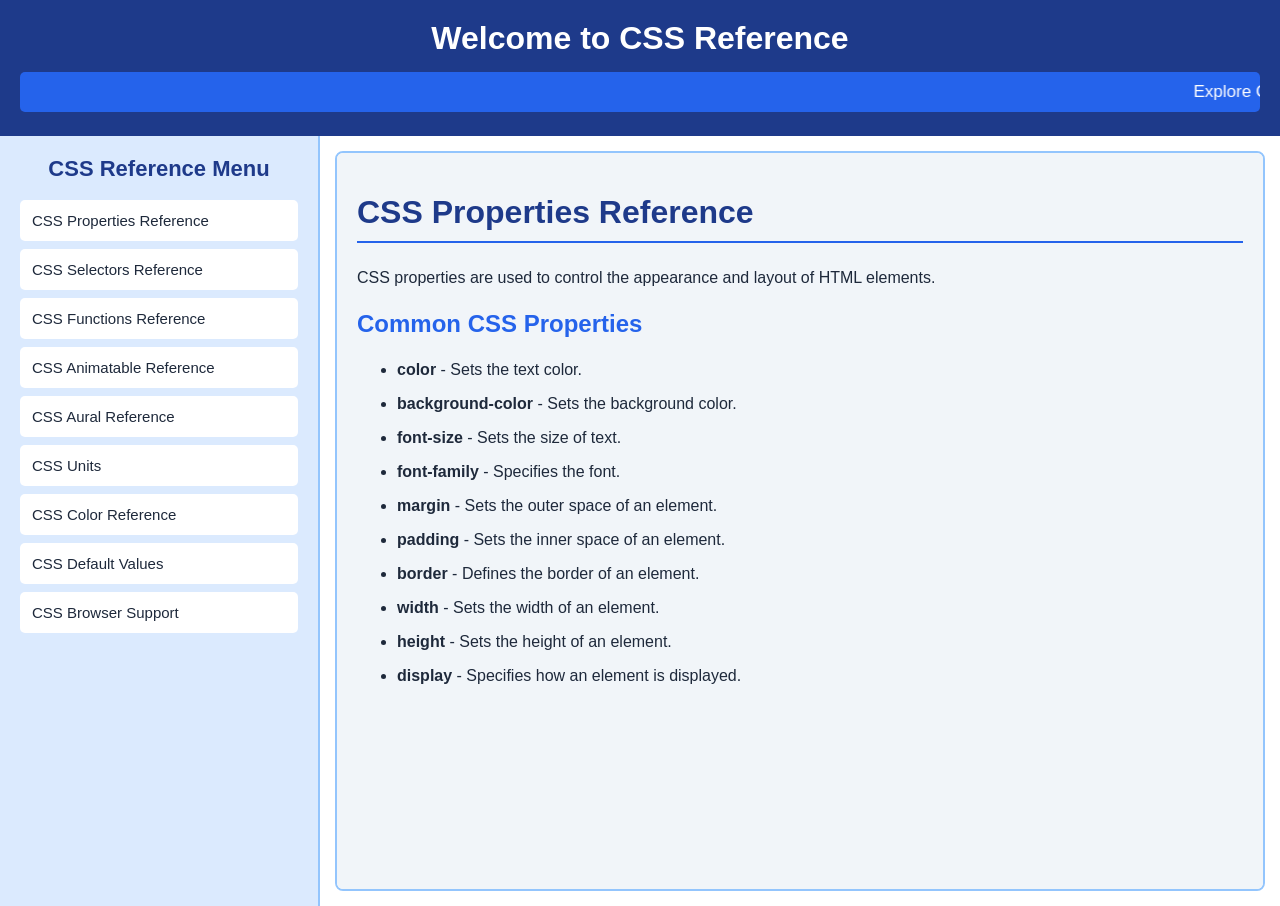
<file: index.html>
<!DOCTYPE html>
<html lang="en">
<head>
    <meta charset="UTF-8">
    <meta name="viewport" content="width=device-width, initial-scale=1.0">
    <title>CSS Reference</title>

   
    <link rel="stylesheet" href="style.css">
</head>

<body>

    
    <header>
        
        <h1>Welcome to CSS Reference</h1>

        
        <marquee>Explore CSS Properties, Selectors, Functions, Units, Colors and More!</marquee>
    </header>

    
    <div class="container">


        <nav>
            <h2>CSS Reference Menu</h2>

            <a href="properties.html" target="contentFrame">
                CSS Properties Reference
            </a>

            <a href="selectors.html" target="contentFrame">
                CSS Selectors Reference
            </a>

            <a href="functions.html" target="contentFrame">
                CSS Functions Reference
            </a>

            <a href="animatable.html" target="contentFrame">
                CSS Animatable Reference
            </a>

            <a href="aural.html" target="contentFrame">
                CSS Aural Reference
            </a>

            <a href="units.html" target="contentFrame">
                CSS Units
            </a>

            <a href="colors.html" target="contentFrame">
                CSS Color Reference
            </a>

            <a href="defaults.html" target="contentFrame">
                CSS Default Values
            </a>

            <a href="browser.html" target="contentFrame">
                CSS Browser Support
            </a>
        </nav>

        
        <main>

            <iframe
                name="contentFrame"
                src="properties.html"
                title="CSS Reference Content">
            </iframe>
        </main>

    </div>

</body>
</html>
</file>
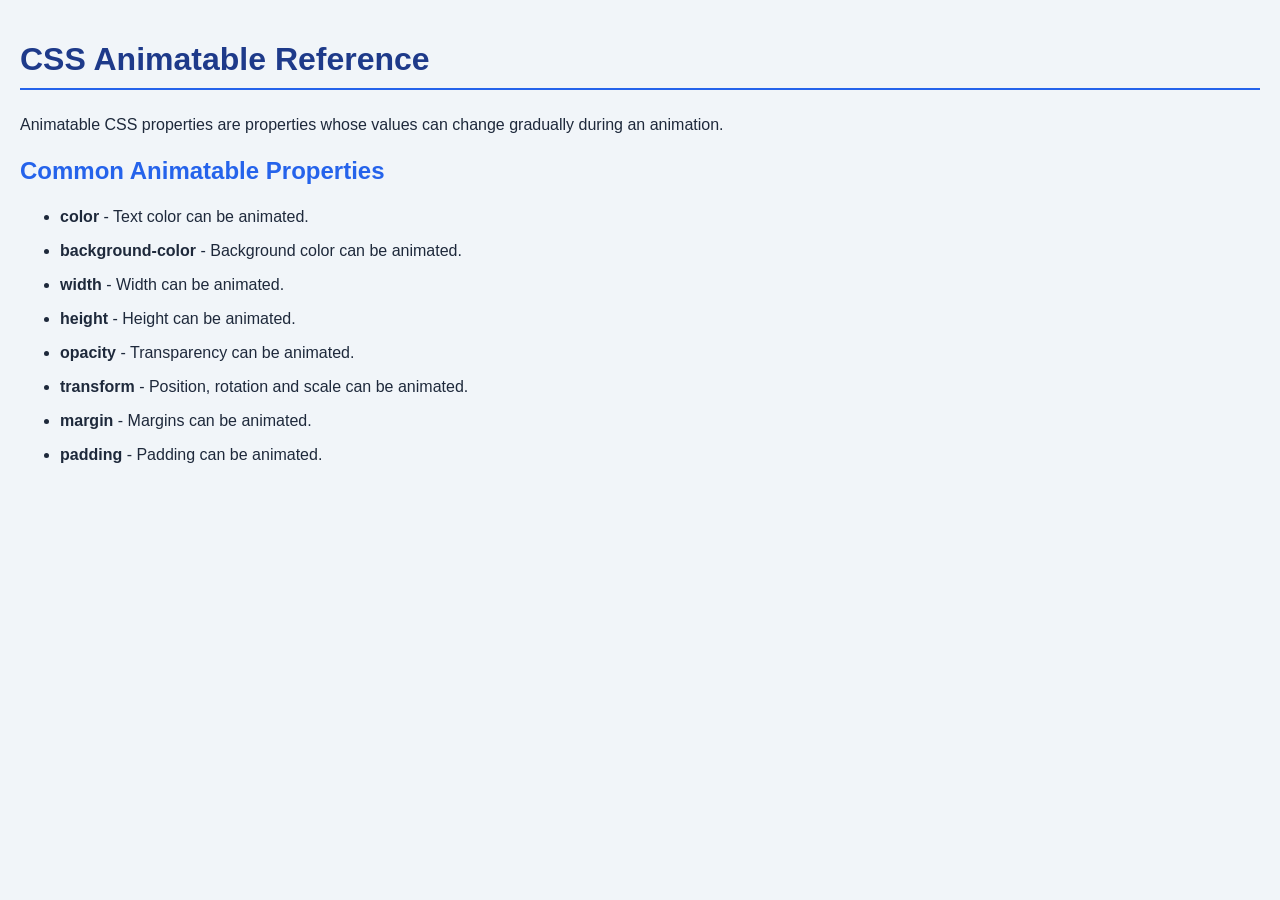
<file: animatable.html>
<!DOCTYPE html>
<html>
<head>
    <title>CSS Animatable</title>
    <link rel="stylesheet" href="style.css">
</head>

<body>

    <div class="reference">
        <h1>CSS Animatable Reference</h1>

        <p>
            Animatable CSS properties are properties whose values can change
            gradually during an animation.
        </p>

        <h2>Common Animatable Properties</h2>

        <ul>
            <li><b>color</b> - Text color can be animated.</li>
            <li><b>background-color</b> - Background color can be animated.</li>
            <li><b>width</b> - Width can be animated.</li>
            <li><b>height</b> - Height can be animated.</li>
            <li><b>opacity</b> - Transparency can be animated.</li>
            <li><b>transform</b> - Position, rotation and scale can be animated.</li>
            <li><b>margin</b> - Margins can be animated.</li>
            <li><b>padding</b> - Padding can be animated.</li>
        </ul>
    </div>

</body>
</html>
</file>
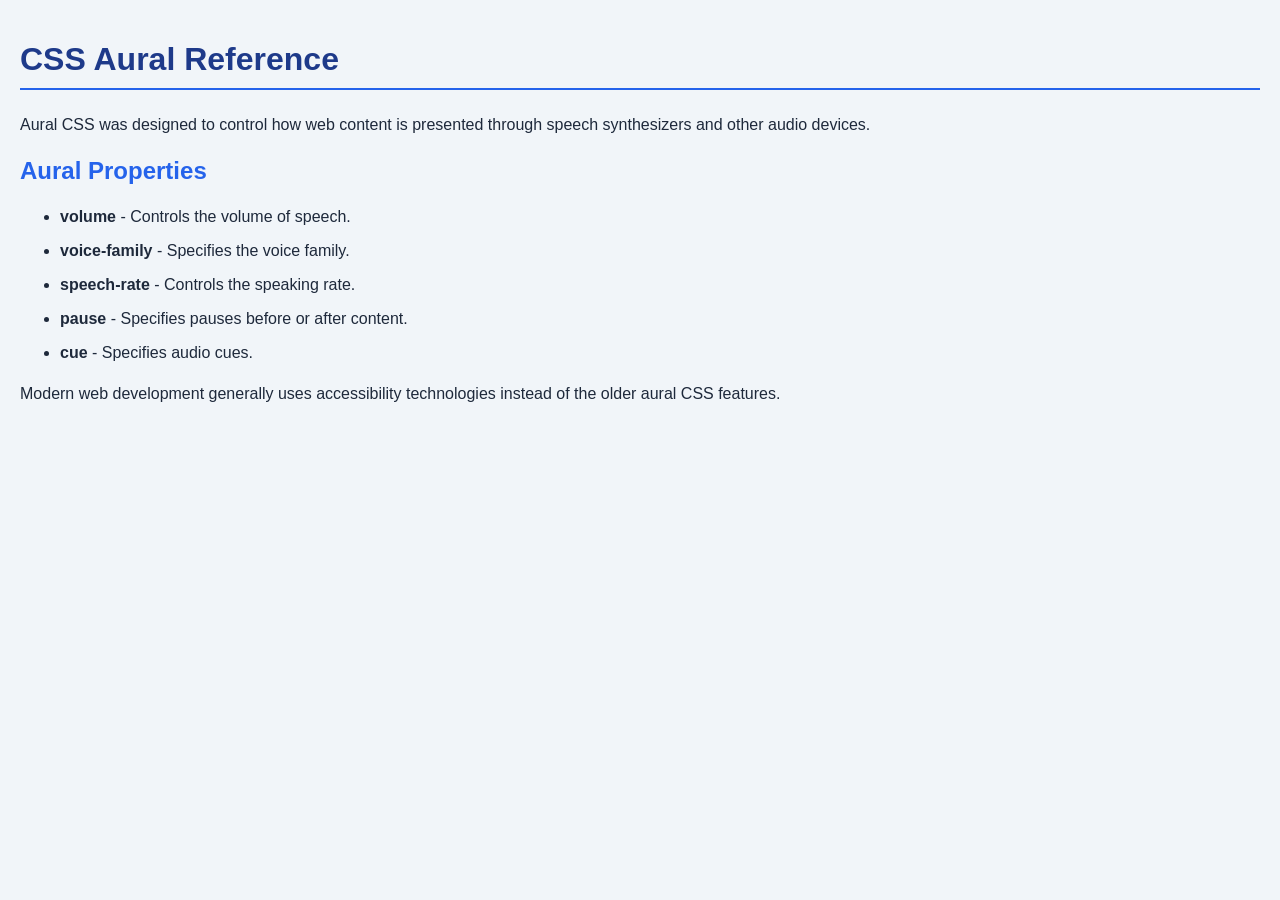
<file: aural.html>
<!DOCTYPE html>
<html>
<head>
    <title>CSS Aural</title>
    <link rel="stylesheet" href="style.css">
</head>

<body>

    <div class="reference">
        <h1>CSS Aural Reference</h1>

        <p>
            Aural CSS was designed to control how web content is presented
            through speech synthesizers and other audio devices.
        </p>

        <h2>Aural Properties</h2>

        <ul>
            <li><b>volume</b> - Controls the volume of speech.</li>
            <li><b>voice-family</b> - Specifies the voice family.</li>
            <li><b>speech-rate</b> - Controls the speaking rate.</li>
            <li><b>pause</b> - Specifies pauses before or after content.</li>
            <li><b>cue</b> - Specifies audio cues.</li>
        </ul>

        <p>
            Modern web development generally uses accessibility technologies
            instead of the older aural CSS features.
        </p>
    </div>

</body>
</html>
</file>
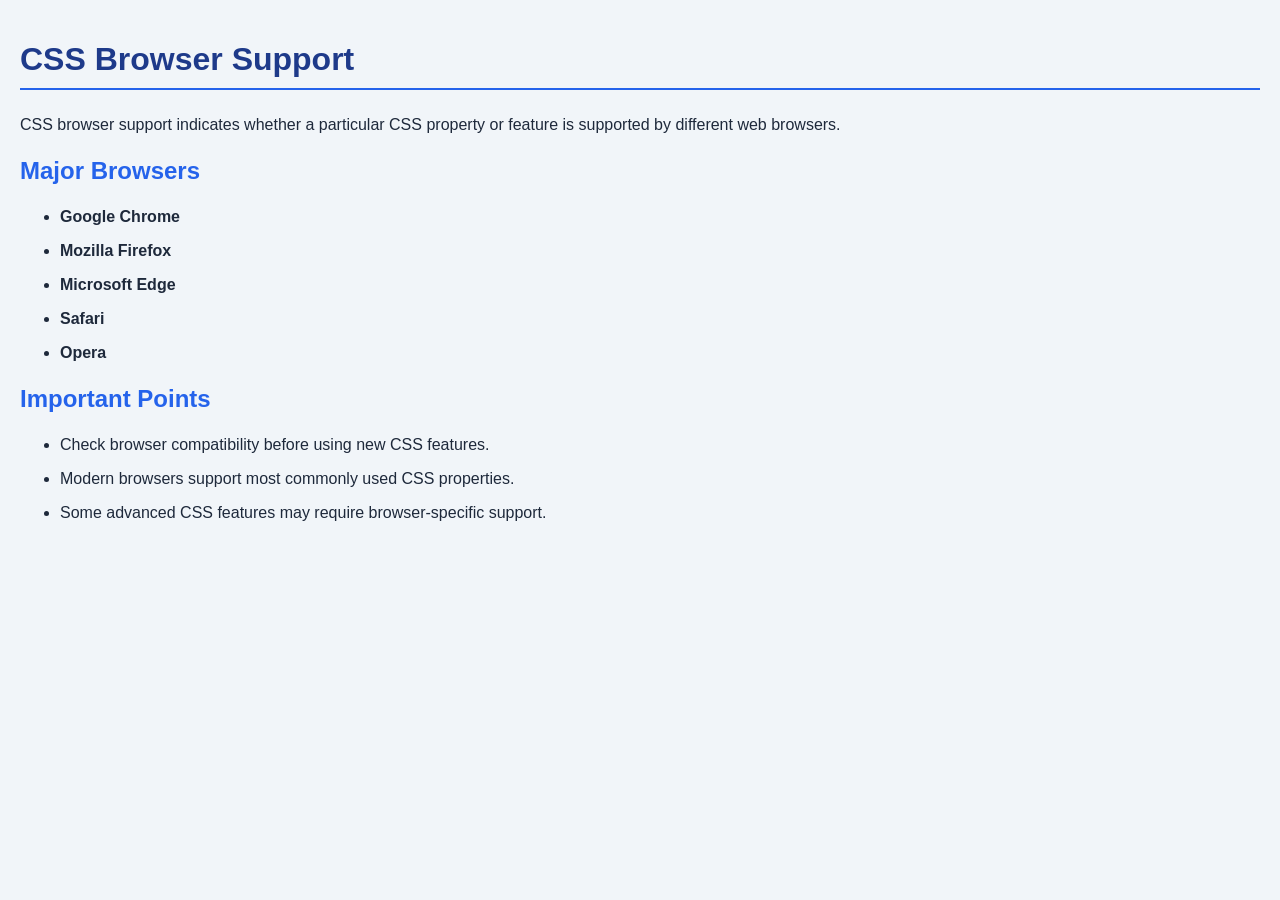
<file: browser.html>
<!DOCTYPE html>
<html>
<head>
    <title>CSS Browser Support</title>
    <link rel="stylesheet" href="style.css">
</head>

<body>

    <div class="reference">
        <h1>CSS Browser Support</h1>

        <p>
            CSS browser support indicates whether a particular CSS property
            or feature is supported by different web browsers.
        </p>

        <h2>Major Browsers</h2>

        <ul>
            <li><b>Google Chrome</b></li>
            <li><b>Mozilla Firefox</b></li>
            <li><b>Microsoft Edge</b></li>
            <li><b>Safari</b></li>
            <li><b>Opera</b></li>
        </ul>

        <h2>Important Points</h2>

        <ul>
            <li>Check browser compatibility before using new CSS features.</li>
            <li>Modern browsers support most commonly used CSS properties.</li>
            <li>Some advanced CSS features may require browser-specific support.</li>
        </ul>
    </div>

</body>
</html>
</file>
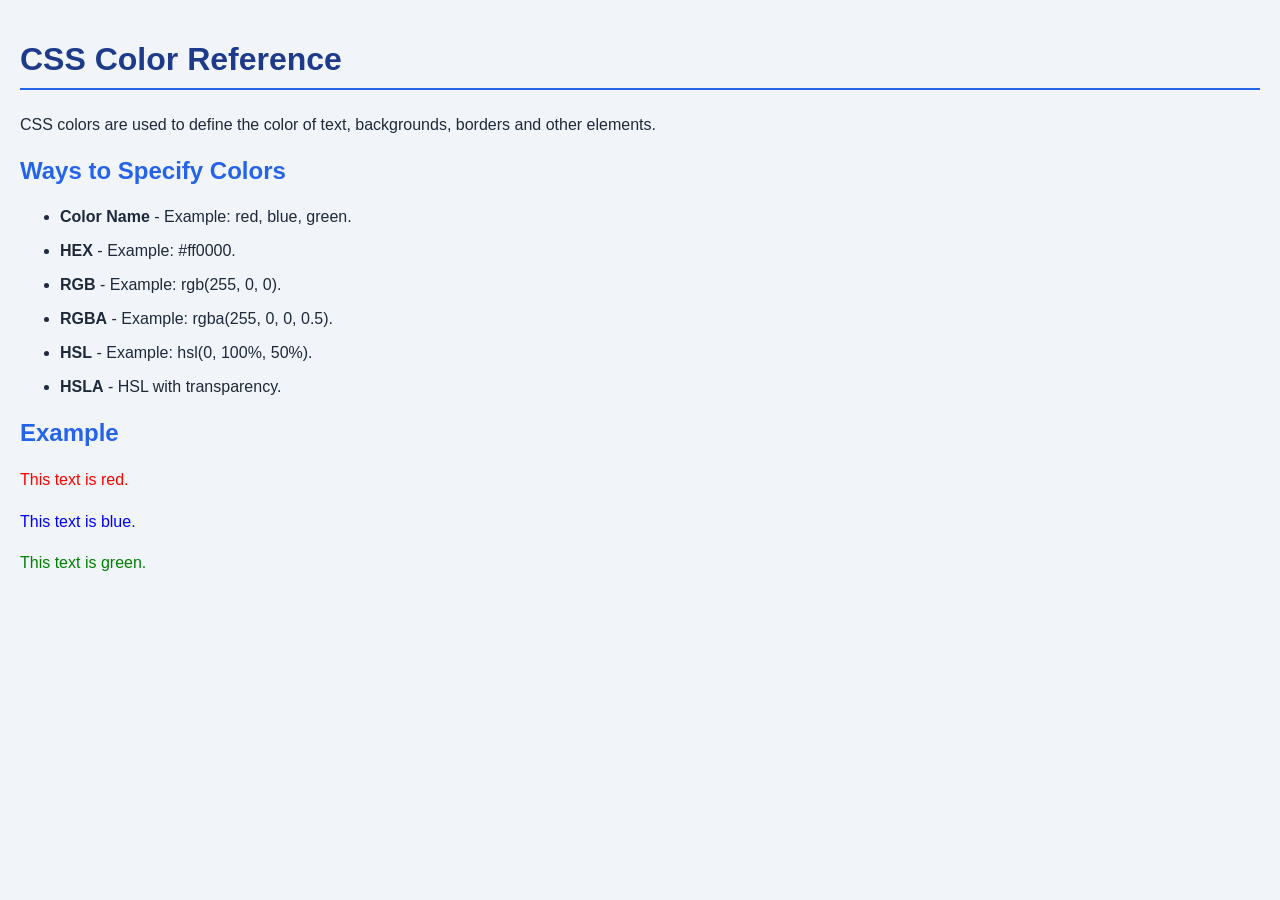
<file: colors.html>
<!DOCTYPE html>
<html>
<head>
    <title>CSS Colors</title>
    <link rel="stylesheet" href="style.css">
</head>

<body>

    <div class="reference">
        <h1>CSS Color Reference</h1>

        <p>
            CSS colors are used to define the color of text, backgrounds,
            borders and other elements.
        </p>

        <h2>Ways to Specify Colors</h2>

        <ul>
            <li><b>Color Name</b> - Example: red, blue, green.</li>
            <li><b>HEX</b> - Example: #ff0000.</li>
            <li><b>RGB</b> - Example: rgb(255, 0, 0).</li>
            <li><b>RGBA</b> - Example: rgba(255, 0, 0, 0.5).</li>
            <li><b>HSL</b> - Example: hsl(0, 100%, 50%).</li>
            <li><b>HSLA</b> - HSL with transparency.</li>
        </ul>

        <h2>Example</h2>

        <p style="color: red;">This text is red.</p>
        <p style="color: blue;">This text is blue.</p>
        <p style="color: green;">This text is green.</p>
    </div>

</body>
</html>
</file>
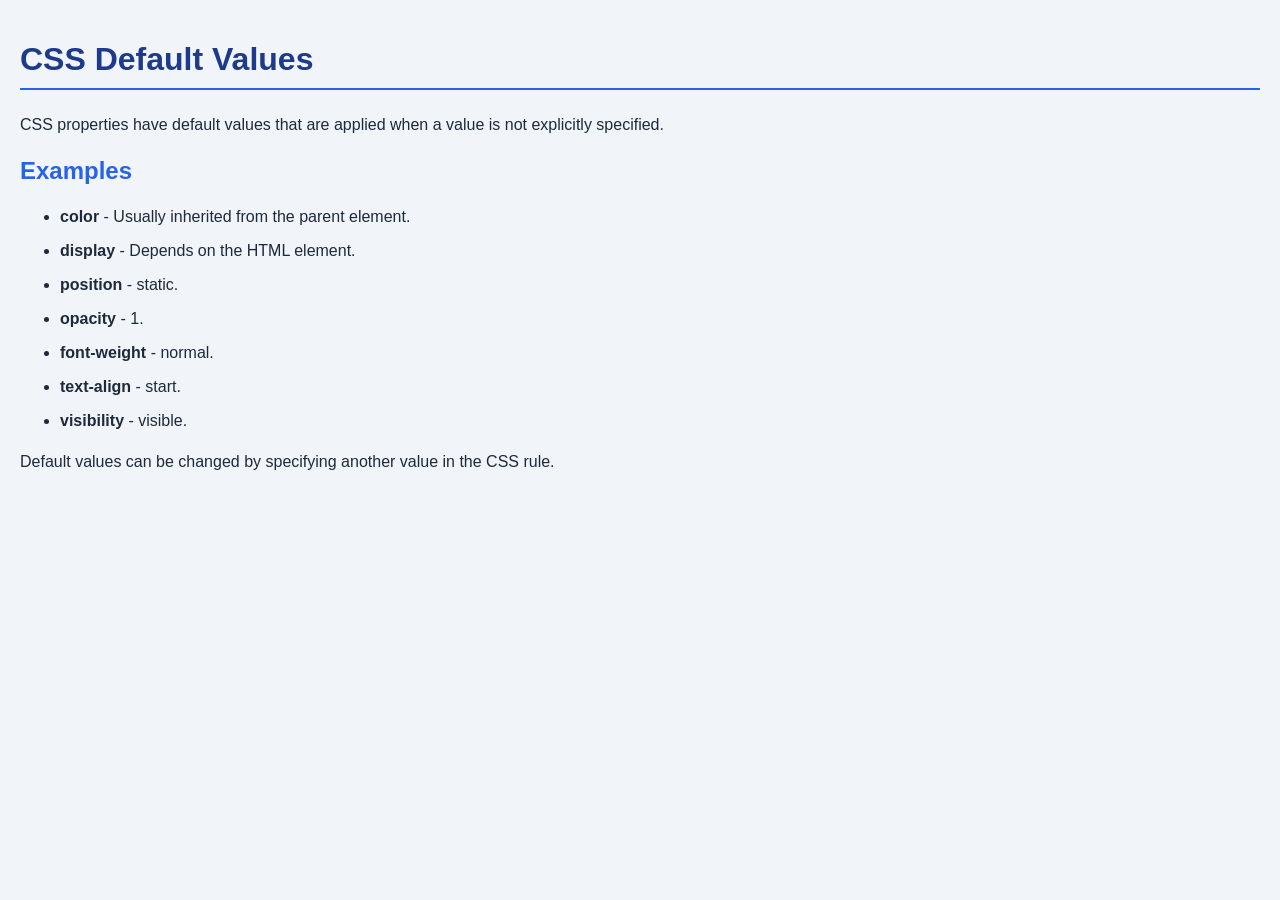
<file: defaults.html>
<!DOCTYPE html>
<html>
<head>
    <title>CSS Default Values</title>
    <link rel="stylesheet" href="style.css">
</head>

<body>

    <div class="reference">
        <h1>CSS Default Values</h1>

        <p>
            CSS properties have default values that are applied when a value
            is not explicitly specified.
        </p>

        <h2>Examples</h2>

        <ul>
            <li><b>color</b> - Usually inherited from the parent element.</li>
            <li><b>display</b> - Depends on the HTML element.</li>
            <li><b>position</b> - static.</li>
            <li><b>opacity</b> - 1.</li>
            <li><b>font-weight</b> - normal.</li>
            <li><b>text-align</b> - start.</li>
            <li><b>visibility</b> - visible.</li>
        </ul>

        <p>
            Default values can be changed by specifying another value
            in the CSS rule.
        </p>
    </div>

</body>
</html>
</file>
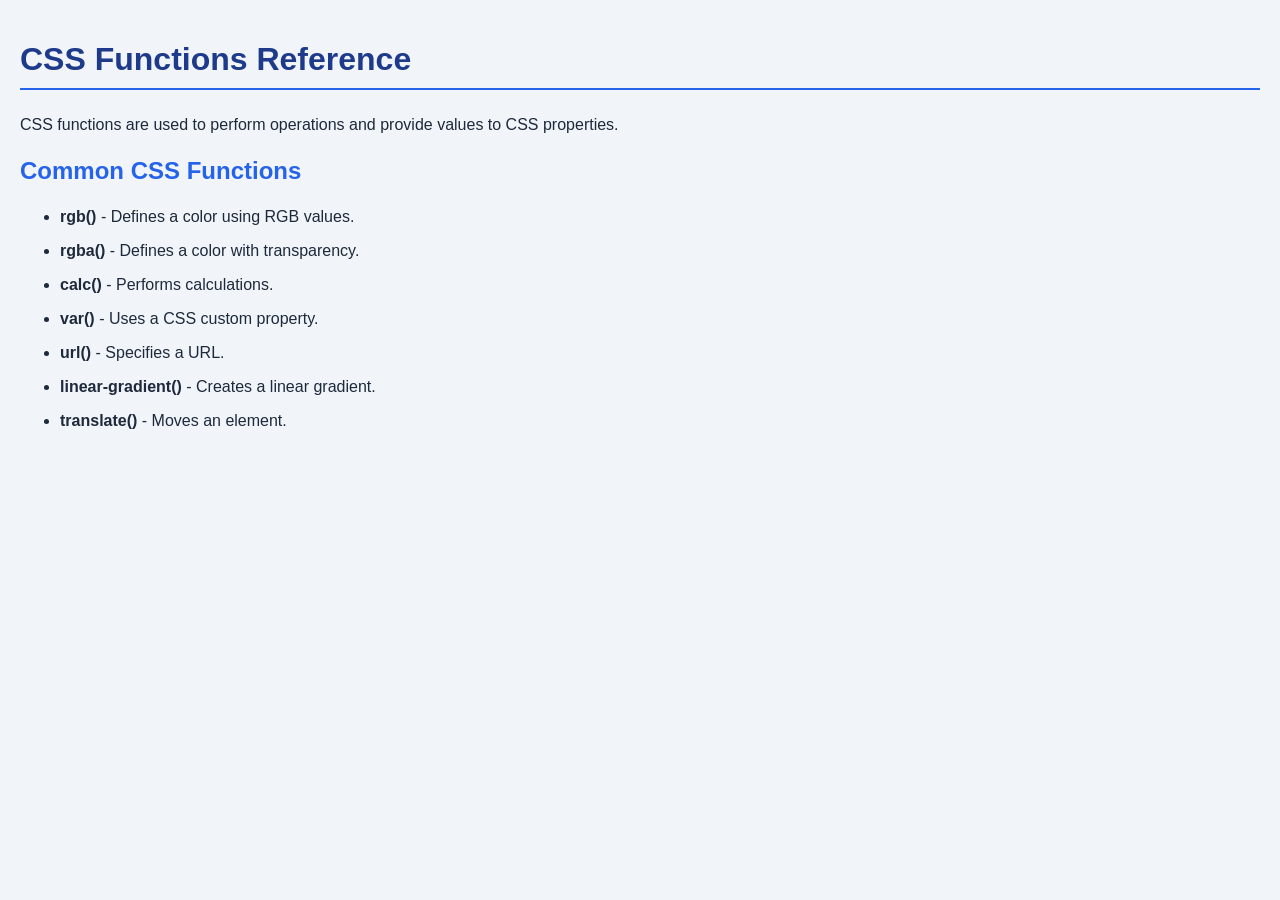
<file: functions.html>
<!DOCTYPE html>
<html>
<head>
    <title>CSS Functions</title>
    <link rel="stylesheet" href="style.css">
</head>

<body>

    <div class="reference">
        <h1>CSS Functions Reference</h1>

        <p>
            CSS functions are used to perform operations and provide values
            to CSS properties.
        </p>

        <h2>Common CSS Functions</h2>

        <ul>
            <li><b>rgb()</b> - Defines a color using RGB values.</li>
            <li><b>rgba()</b> - Defines a color with transparency.</li>
            <li><b>calc()</b> - Performs calculations.</li>
            <li><b>var()</b> - Uses a CSS custom property.</li>
            <li><b>url()</b> - Specifies a URL.</li>
            <li><b>linear-gradient()</b> - Creates a linear gradient.</li>
            <li><b>translate()</b> - Moves an element.</li>
        </ul>
    </div>

</body>
</html>
</file>
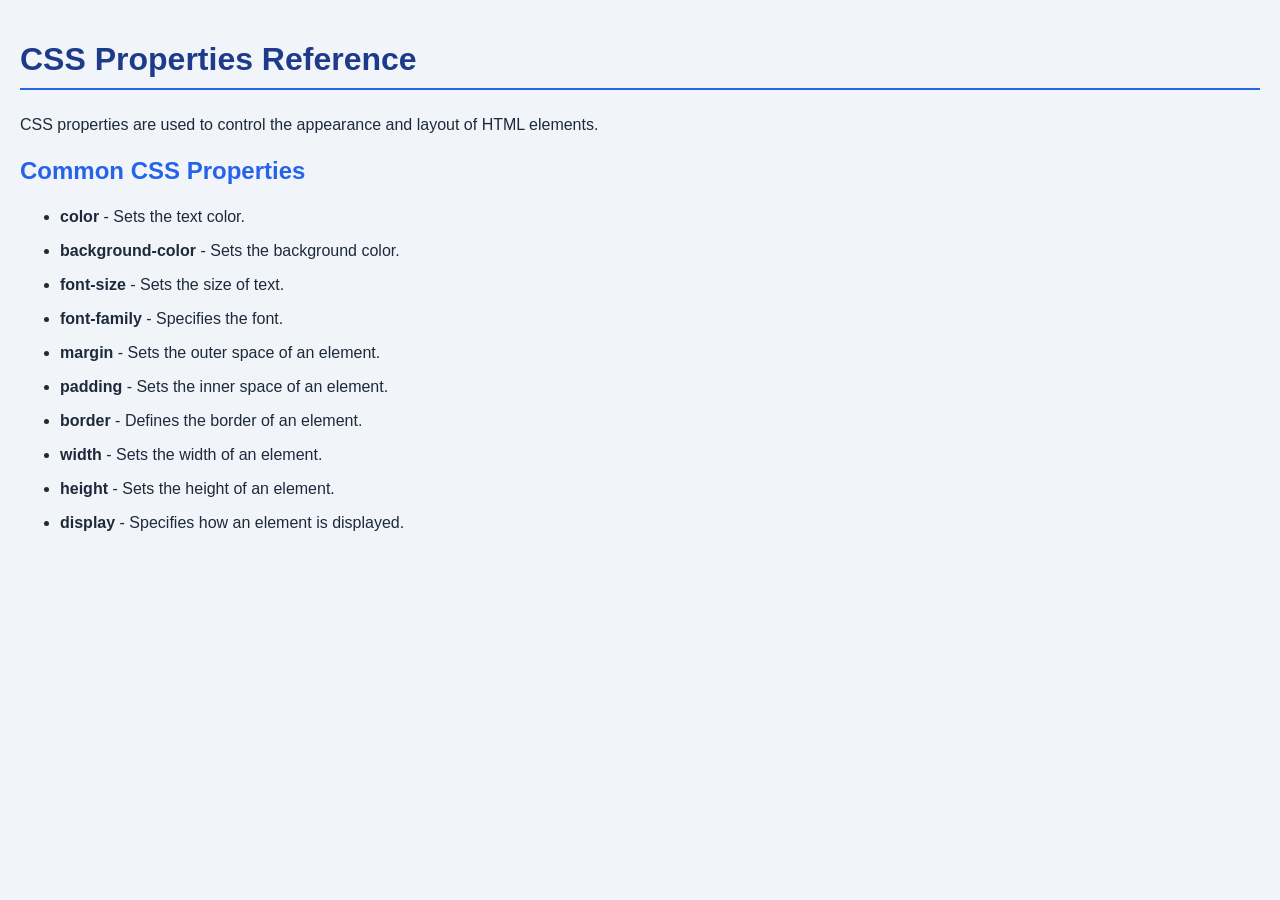
<file: properties.html>
<!DOCTYPE html>
<html>
<head>
    <title>CSS Properties</title>
    <link rel="stylesheet" href="style.css">
</head>

<body>

    <div class="reference">
        <h1>CSS Properties Reference</h1>

        <p>
            CSS properties are used to control the appearance and layout
            of HTML elements.
        </p>

        <h2>Common CSS Properties</h2>

        <ul>
            <li><b>color</b> - Sets the text color.</li>
            <li><b>background-color</b> - Sets the background color.</li>
            <li><b>font-size</b> - Sets the size of text.</li>
            <li><b>font-family</b> - Specifies the font.</li>
            <li><b>margin</b> - Sets the outer space of an element.</li>
            <li><b>padding</b> - Sets the inner space of an element.</li>
            <li><b>border</b> - Defines the border of an element.</li>
            <li><b>width</b> - Sets the width of an element.</li>
            <li><b>height</b> - Sets the height of an element.</li>
            <li><b>display</b> - Specifies how an element is displayed.</li>
        </ul>
    </div>

</body>
</html>
</file>
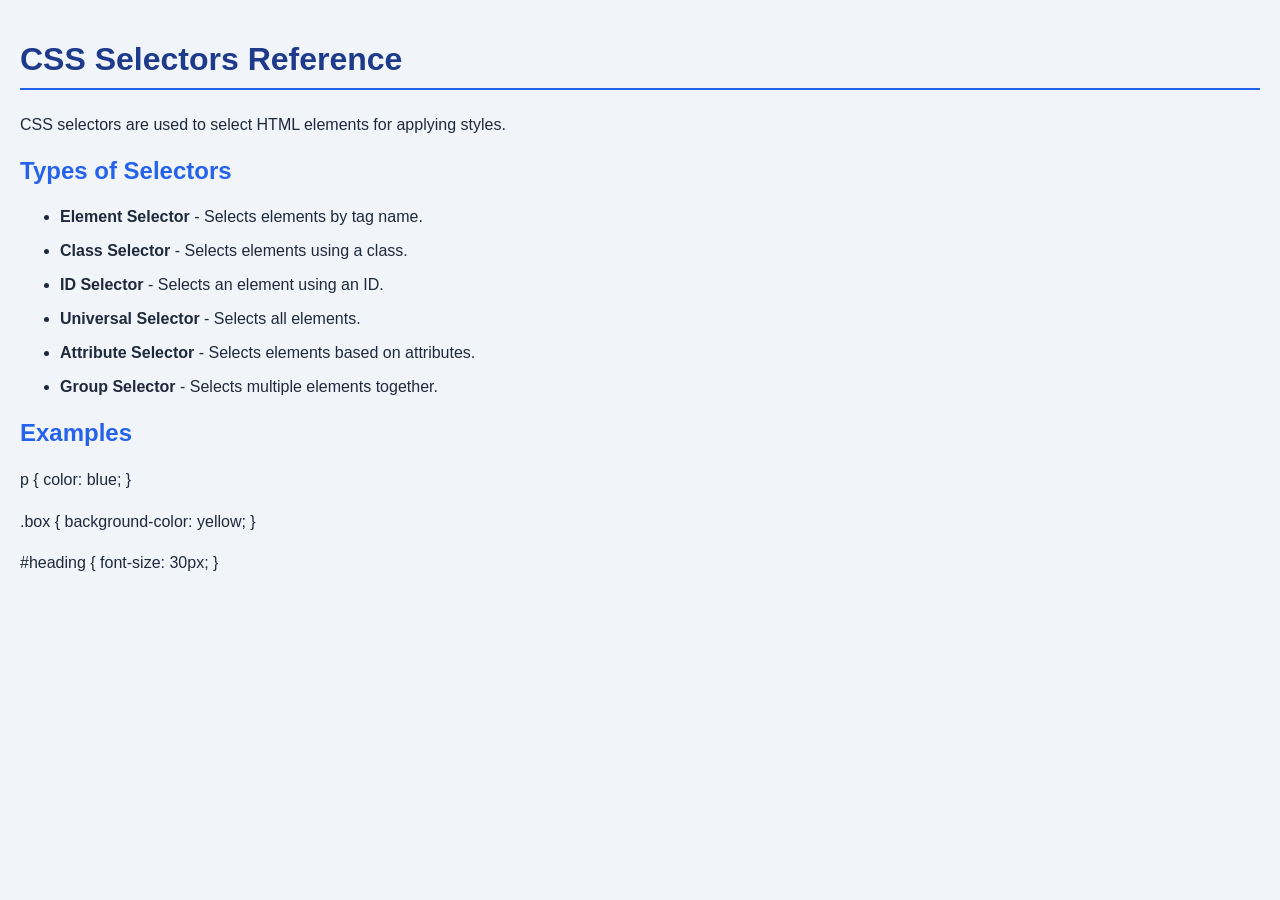
<file: selectors.html>
<!DOCTYPE html>
<html>
<head>
    <title>CSS Selectors</title>
    <link rel="stylesheet" href="style.css">
</head>

<body>

    <div class="reference">
        <h1>CSS Selectors Reference</h1>

        <p>
            CSS selectors are used to select HTML elements for applying styles.
        </p>

        <h2>Types of Selectors</h2>

        <ul>
            <li><b>Element Selector</b> - Selects elements by tag name.</li>
            <li><b>Class Selector</b> - Selects elements using a class.</li>
            <li><b>ID Selector</b> - Selects an element using an ID.</li>
            <li><b>Universal Selector</b> - Selects all elements.</li>
            <li><b>Attribute Selector</b> - Selects elements based on attributes.</li>
            <li><b>Group Selector</b> - Selects multiple elements together.</li>
        </ul>

        <h2>Examples</h2>

        <p>p { color: blue; }</p>
        <p>.box { background-color: yellow; }</p>
        <p>#heading { font-size: 30px; }</p>
    </div>

</body>
</html>
</file>
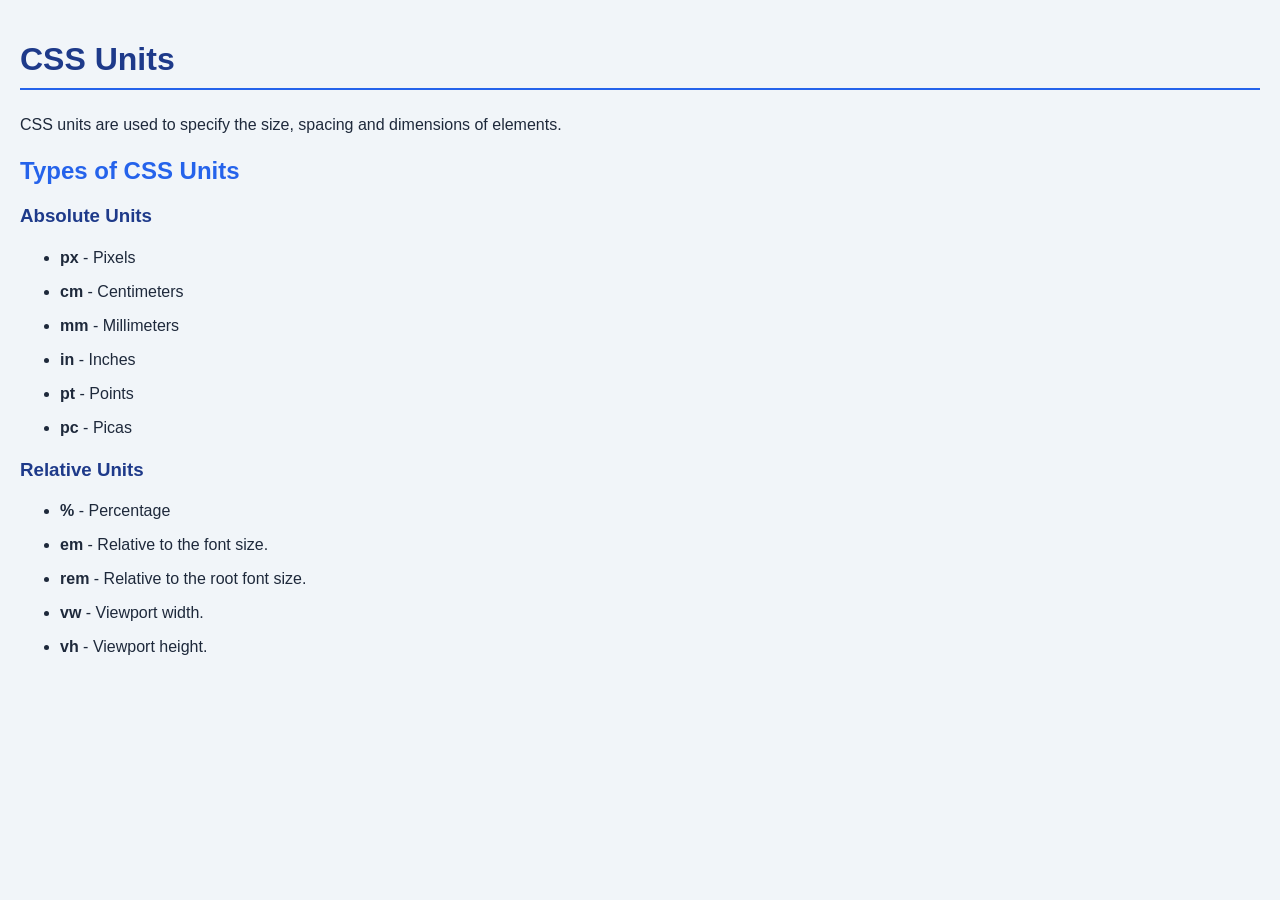
<file: units.html>
<!DOCTYPE html>
<html>
<head>
    <title>CSS Units</title>
    <link rel="stylesheet" href="style.css">
</head>

<body>

    <div class="reference">
        <h1>CSS Units</h1>

        <p>
            CSS units are used to specify the size, spacing and dimensions
            of elements.
        </p>

        <h2>Types of CSS Units</h2>

        <h3>Absolute Units</h3>

        <ul>
            <li><b>px</b> - Pixels</li>
            <li><b>cm</b> - Centimeters</li>
            <li><b>mm</b> - Millimeters</li>
            <li><b>in</b> - Inches</li>
            <li><b>pt</b> - Points</li>
            <li><b>pc</b> - Picas</li>
        </ul>

        <h3>Relative Units</h3>

        <ul>
            <li><b>%</b> - Percentage</li>
            <li><b>em</b> - Relative to the font size.</li>
            <li><b>rem</b> - Relative to the root font size.</li>
            <li><b>vw</b> - Viewport width.</li>
            <li><b>vh</b> - Viewport height.</li>
        </ul>
    </div>

</body>
</html>
</file>
<file: style.css>
* {
    box-sizing: border-box;
}

body {
    margin: 0;
    font-family: Arial, sans-serif;
    background-color: #f1f5f9;
}

header {
    background-color: #1e3a8a;
    color: white;
    text-align: center;
    padding: 20px;
}

header h1 {
    margin: 0 0 15px;
    font-size: 32px;
}


marquee {
    background-color: #2563eb;
    padding: 10px;
    font-size: 17px;
    border-radius: 5px;
}


.container {
    display: flex;
    min-height: calc(100vh - 130px);
}

nav {
    width: 25%;
    background-color: #dbeafe;
    padding: 20px;
    border-right: 2px solid #93c5fd;
}

nav h2 {
    color: #1e3a8a;
    font-size: 22px;
    margin-top: 0;
    text-align: center;
}


nav a {
    display: block;
    text-decoration: none;
    color: #1e293b;
    background-color: white;
    padding: 12px;
    margin: 8px 0;
    border-radius: 5px;
    font-size: 15px;
}

nav a:hover {
    background-color: #2563eb;
    color: white;
}


main {
    width: 75%;
    padding: 15px;
    background-color: white;
}


iframe {
    width: 100%;
    height: 100%;
    min-height: 650px;
    border: 2px solid #93c5fd;
    border-radius: 8px;
    background-color: white;
}

.reference {
    padding: 20px;
    font-family: Arial, sans-serif;
    color: #1e293b;
}

.reference h1 {
    color: #1e3a8a;
    border-bottom: 2px solid #2563eb;
    padding-bottom: 10px;
}

.reference h2 {
    color: #2563eb;
}

.reference h3 {
    color: #1e3a8a;
}

.reference p {
    font-size: 16px;
    line-height: 1.6;
}

.reference li {
    margin: 10px 0;
    line-height: 1.5;
}
</file>
